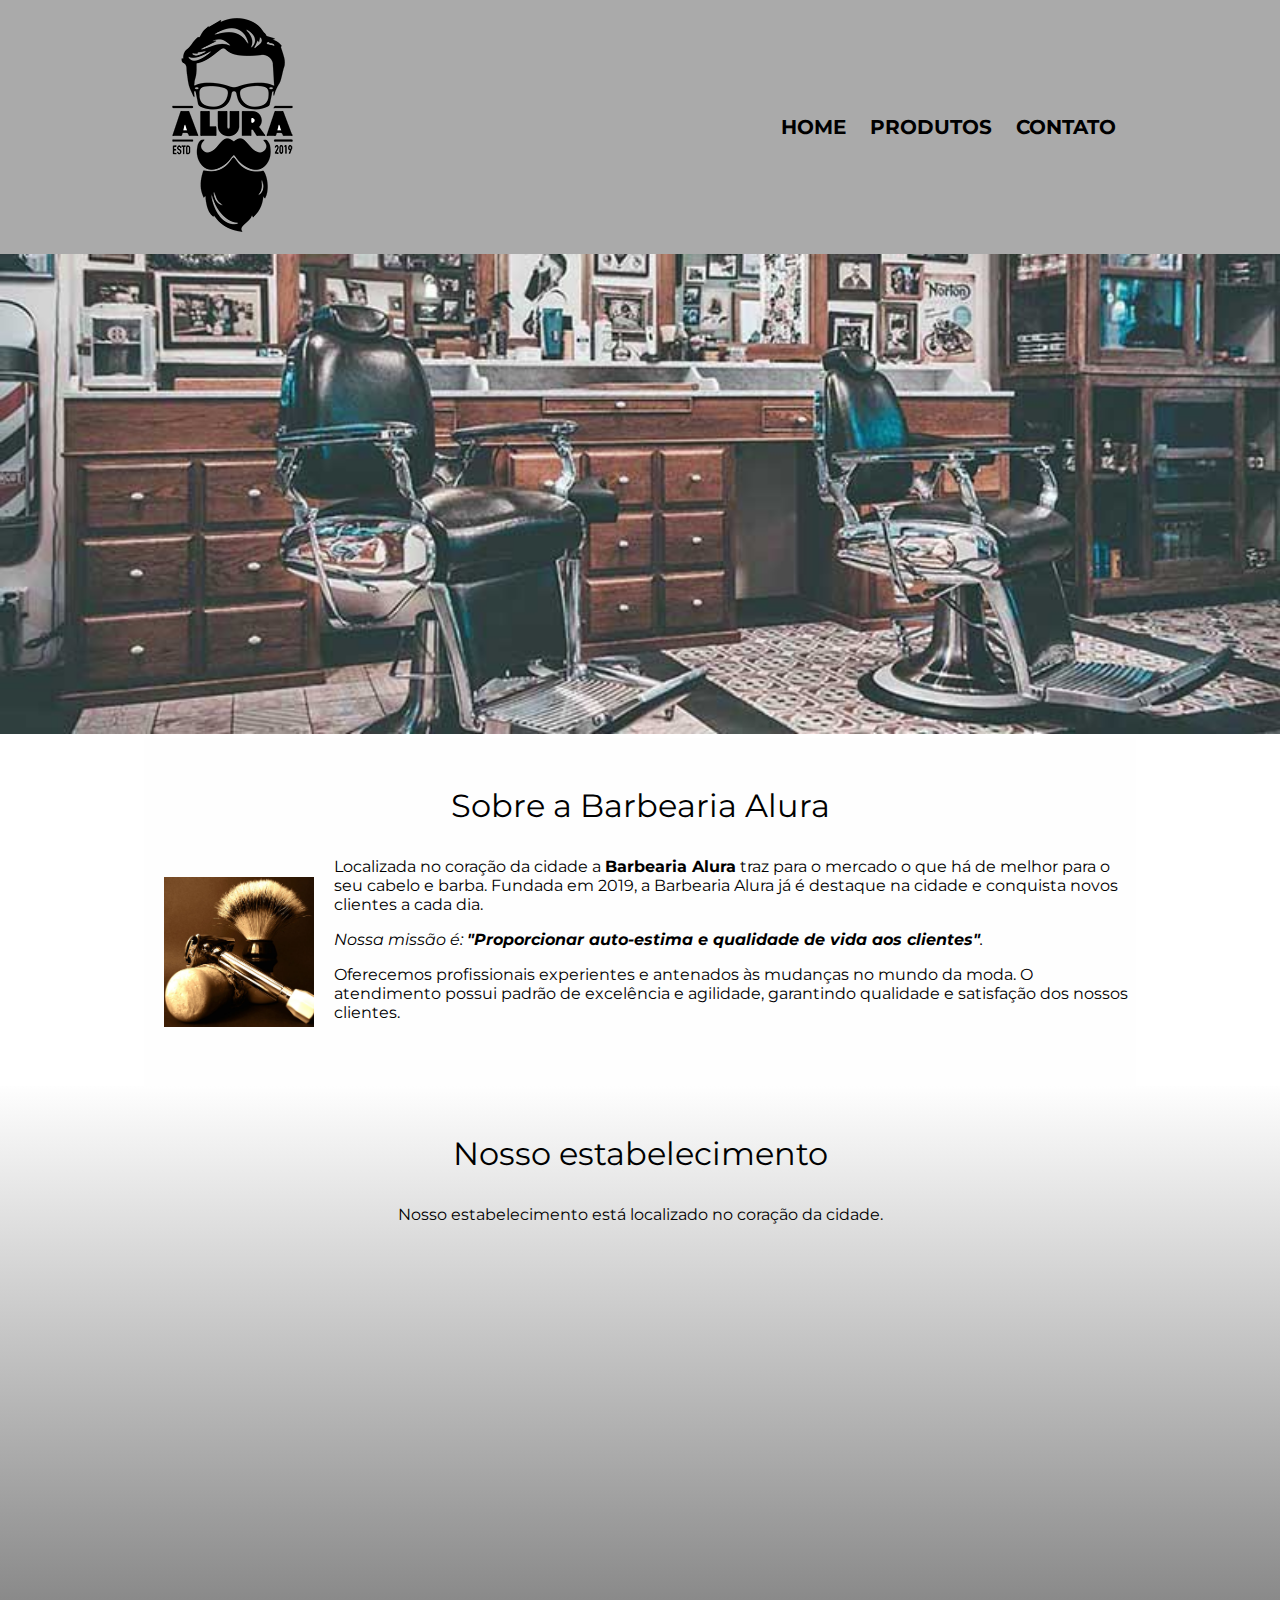
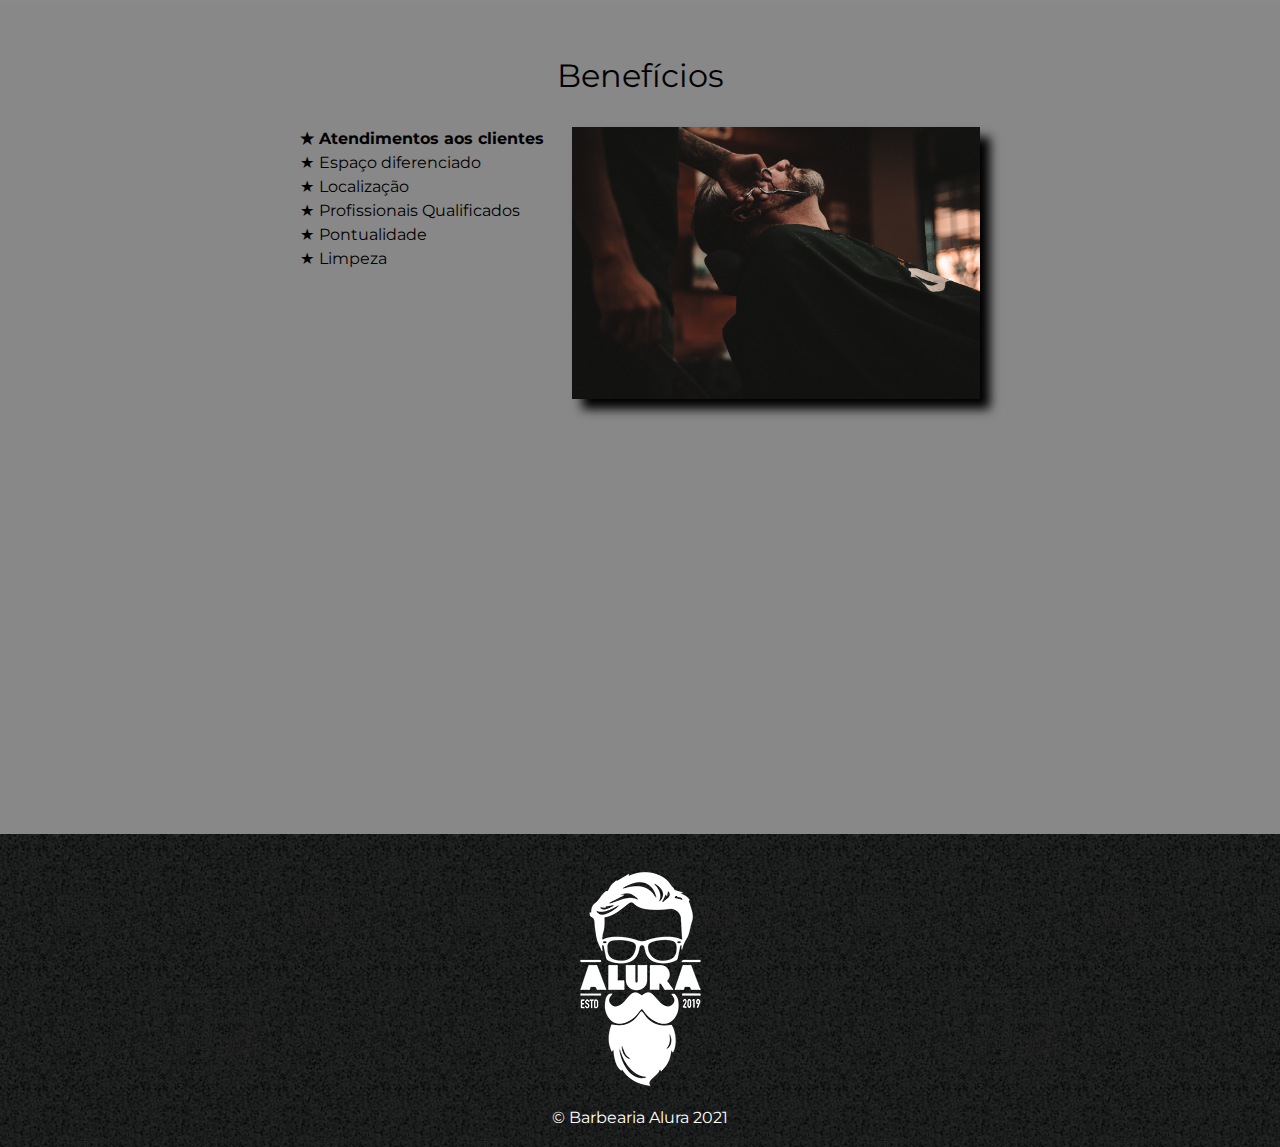
<file: index.html>
<!DOCTYPE html>
<html lang="pt-br">
<head>
    <meta charset="UTF-8">
    <meta http-equiv="X-UA-Compatible" content="IE=edge">
    <meta name="viewport" content="width=device-width, initial-scale=1.0">
    <title>Barbearia Alura</title>
    <link rel="stylesheet" href="./style-home.css">
    <link rel="preconnect" href="https://fonts.googleapis.com">
    <link rel="preconnect" href="https://fonts.gstatic.com" crossorigin>
    <link href="https://fonts.googleapis.com/css2?family=Montserrat&display=swap" rel="stylesheet">
</head>
<body>
    <header>
        <div class="container">
            <div class="logo">
                <img src="./imagens/logo.png" alt="logo">
            </div>
            <nav>
                <a href="./index.html">HOME</a>
                <a href="./produtos.html">PRODUTOS</a>
                <a href="./contato.html">CONTATO</a>
            </nav>
        </div>
    </header>
    <img src="banner.jpg" alt="banner" class="banner">

    <main>
        <section class="principal">
            <h2 class="titulo-principal">Sobre a Barbearia Alura</h2>

            <img src="./imagens/utensilios.jpg" alt="utensilios" class="utensilios">
        
            <p>Localizada no coração da cidade a <strong>Barbearia Alura</strong> traz para o mercado o que há de melhor para o seu cabelo e barba. Fundada em 2019, a Barbearia Alura já é destaque na cidade e conquista novos clientes a cada dia.</p>
            
            <p id="missao"><em>Nossa missão é: <strong>"Proporcionar auto-estima e qualidade de vida aos clientes"</strong>.</em></p>
        
            <p>Oferecemos profissionais experientes e antenados às mudanças no mundo da moda. O atendimento possui padrão de excelência e agilidade, garantindo qualidade e satisfação dos nossos clientes.</p>
        </section>
        <section class="mapa">
            <h3 class="titulo-principal">
                Nosso estabelecimento
            </h3>
            <p>Nosso estabelecimento está localizado no coração da cidade.</p>
            <div class="mapa-conteudo">
                <iframe src="https://www.google.com/maps/embed?pb=!1m18!1m12!1m3!1d29251.587685694798!2d-46.64997416044921!3d-23.588244300000003!2m3!1f0!2f0!3f0!3m2!1i1024!2i768!4f13.1!3m3!1m2!1s0x94ce5a2b2ed7f3a1%3A0xab35da2f5ca62674!2sCaelum%20-%20Escola%20de%20Tecnologia!5e0!3m2!1spt-BR!2sbr!4v1635041773722!5m2!1spt-BR!2sbr" width="100%" height="300" style="border:0;" allowfullscreen="" loading="lazy"></iframe>
            </div>
        </section>
        <section class="beneficios">
            <h3 class="titulo-principal">Benefícios</h3>
            <div class="conteudo-beneficios">
                <ul class="lista-beneficios">
                    <li class="item">Atendimentos aos clientes</li>
                    <li class="item">Espaço diferenciado</li>
                    <li class="item">Localização</li>
                    <li class="item">Profissionais Qualificados</li>
                    <li class="item">Pontualidade</li>
                    <li class="item">Limpeza</li>
                </ul><img src="beneficios.jpg" class="img-beneficios">    
            </div>
            
            <div class="video">
                <iframe width="100%" height="315" src="https://www.youtube.com/embed/wcVVXUV0YUY" title="YouTube video player" frameborder="0" allow="accelerometer; autoplay; clipboard-write; encrypted-media; gyroscope; picture-in-picture" allowfullscreen></iframe>
            </div>
            
        </section>
    </main>
    
    <footer>
        <div class="footer">
            <img src="./imagens/logo-branco.png" alt="">
            <p>&copy; Barbearia Alura 2021</p>
        </div>
    </footer>
</body>
</html>
</file>
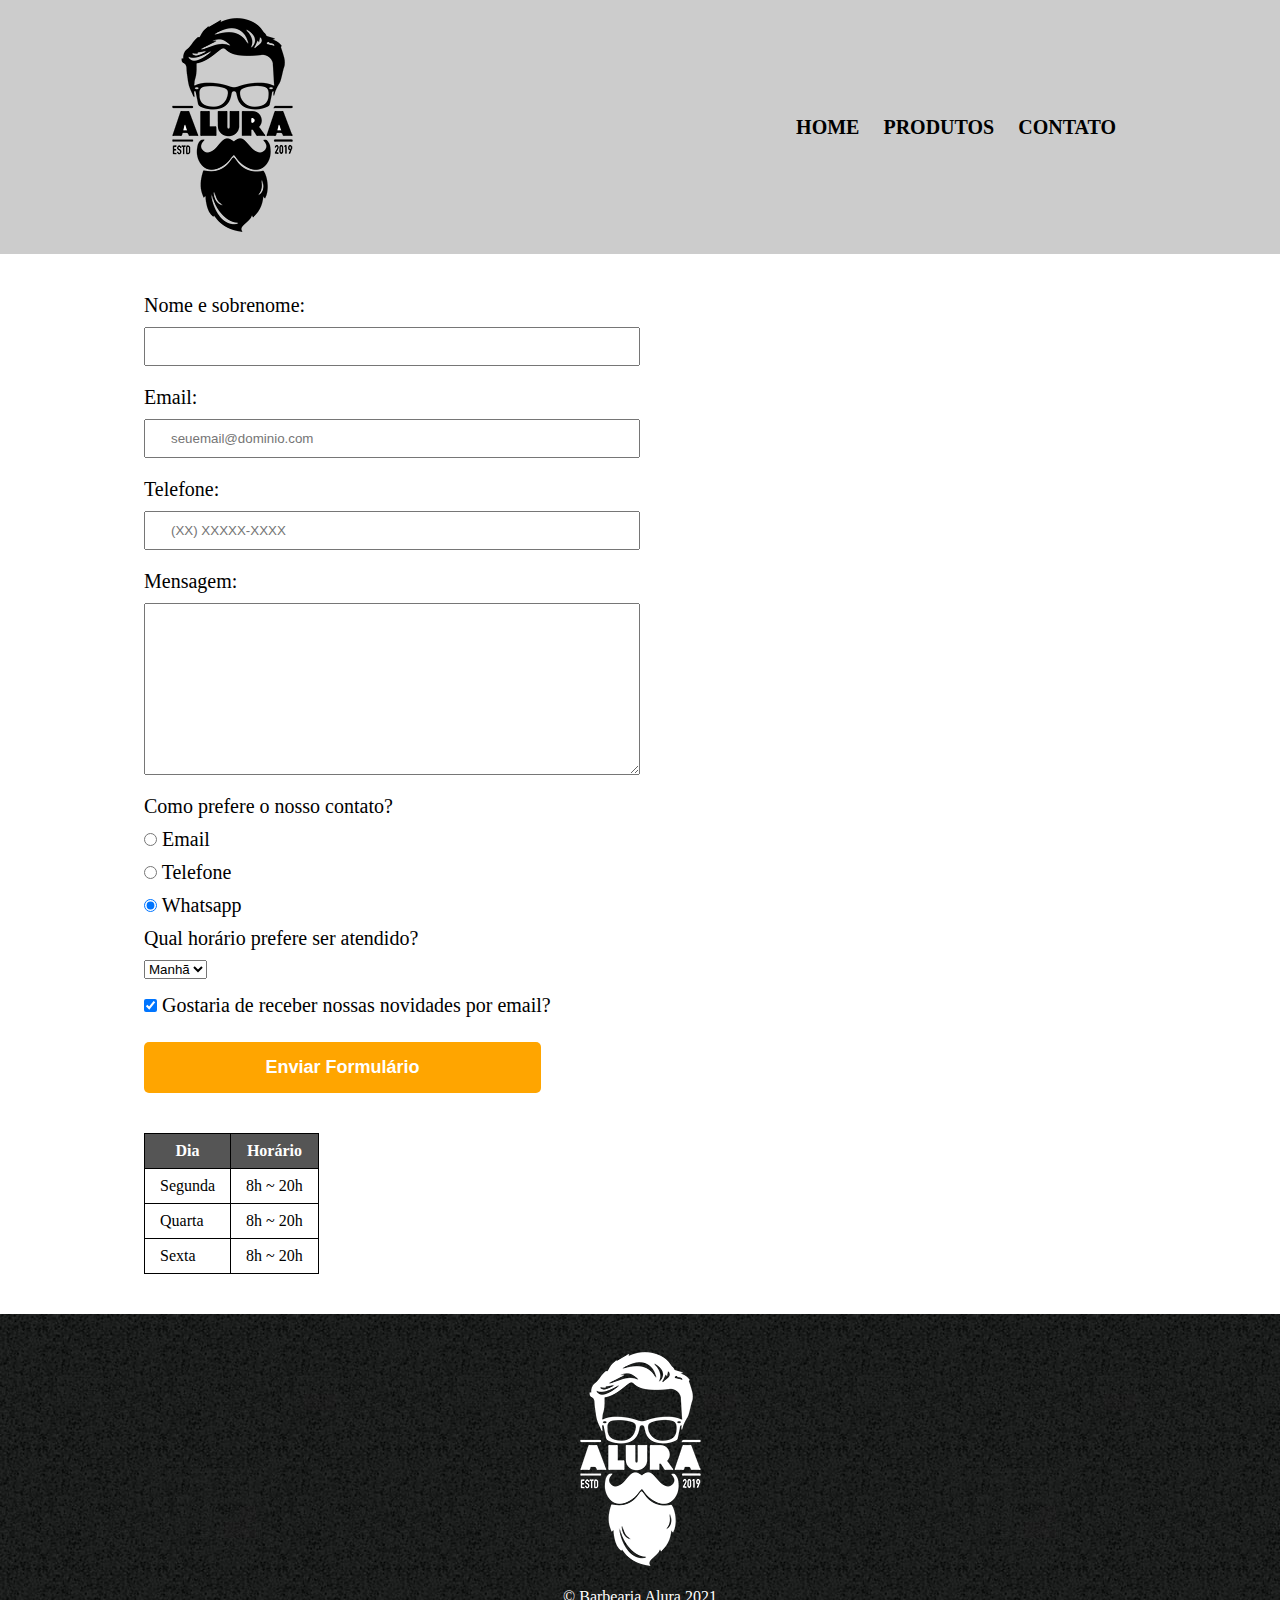
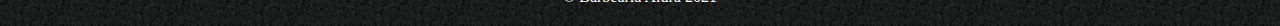
<file: contato.html>
<!DOCTYPE html>
<html lang="pt-br">
<head>
    <meta charset="utf-8">
    <meta http-equiv="X-UA-Compatible" content="IE=edge">
    <meta name="viewport" content="width=device-width, initial-scale=1.0">
    <title>Produtos</title>
    <link rel="stylesheet" href="style.css">
</head>
<body>
    <header>
        <div class="container">
            <div class="logo">
                <img src="./imagens/logo.png" alt="logo">
            </div>
            <nav>
                <a href="./index.html">HOME</a>
                <a href="./produtos.html">PRODUTOS</a>
                <a href="#contato">CONTATO</a>
            </nav>
        </div>
    </header>
    <main>
        <div class="container">
            <form action="">
                <label for="nomesobrenome">Nome e sobrenome:</label>
                <input type="text" name="" id="nomesobrenome" class="input-padrao" required>
                
                <label for="email">Email:</label>
                <input type="email" name="" id="email" class="input-padrao" placeholder="seuemail@dominio.com" required>
                
                <label for="telefone">Telefone:</label>
                <input type="tel" name="" id="telefone" class="input-padrao" placeholder="(XX) XXXXX-XXXX" required>

                <label for="mensagem">Mensagem:</label>
                <textarea name="" id="mensagem" cols="50" rows="10" class="input-padrao" required></textarea>

                <fieldset>
                    <legend>Como prefere o nosso contato?</legend>
                    <label for="radio-email"><input type="radio" value="email" name="contato" id="radio-email"> Email</label>
                    
                    <label for="radio-telefone"><input type="radio" value="telefone" name="contato" id="radio-telefone"> Telefone</label>
                    
                    <label for="radio-whatsapp"><input type="radio" value="whatsapp" name="contato" id="radio-whatsapp" checked> Whatsapp</label>
                </fieldset>

                <fieldset>
                    <legend>Qual horário prefere ser atendido?</legend>
                    <select name="" id="">
                        <option value="">Manhã</option>
                        <option value="">Tarde</option>
                        <option value="">Noite</option>
                    </select>
                </fieldset>

                <label for="novidades"> <input type="checkbox" id="novidades" checked> Gostaria de receber nossas novidades por email?</label>
    
                <input type="submit" value="Enviar Formulário" class="enviar">
            </form>
            <table>
                <thead>
                    <tr>
                        <th>Dia</th>
                        <th>Horário</th>
                    </tr>
                </thead>
                <tbody>
                    <tr>
                        <td>Segunda</td>
                        <td>8h ~ 20h</td>
                    </tr>
                    <tr>
                        <td>Quarta</td>
                        <td>8h ~ 20h</td>
                    </tr>
                    <tr>
                        <td>Sexta</td>
                        <td>8h ~ 20h</td>
                    </tr>
                </tbody>
            </table>
        </div>
    </main>
    <footer>
        <div class="footer">
            <img src="./imagens/logo-branco.png" alt="">
            <p>&copy; Barbearia Alura 2021</p>
        </div>
    </footer>
</body>
</html>
</file>
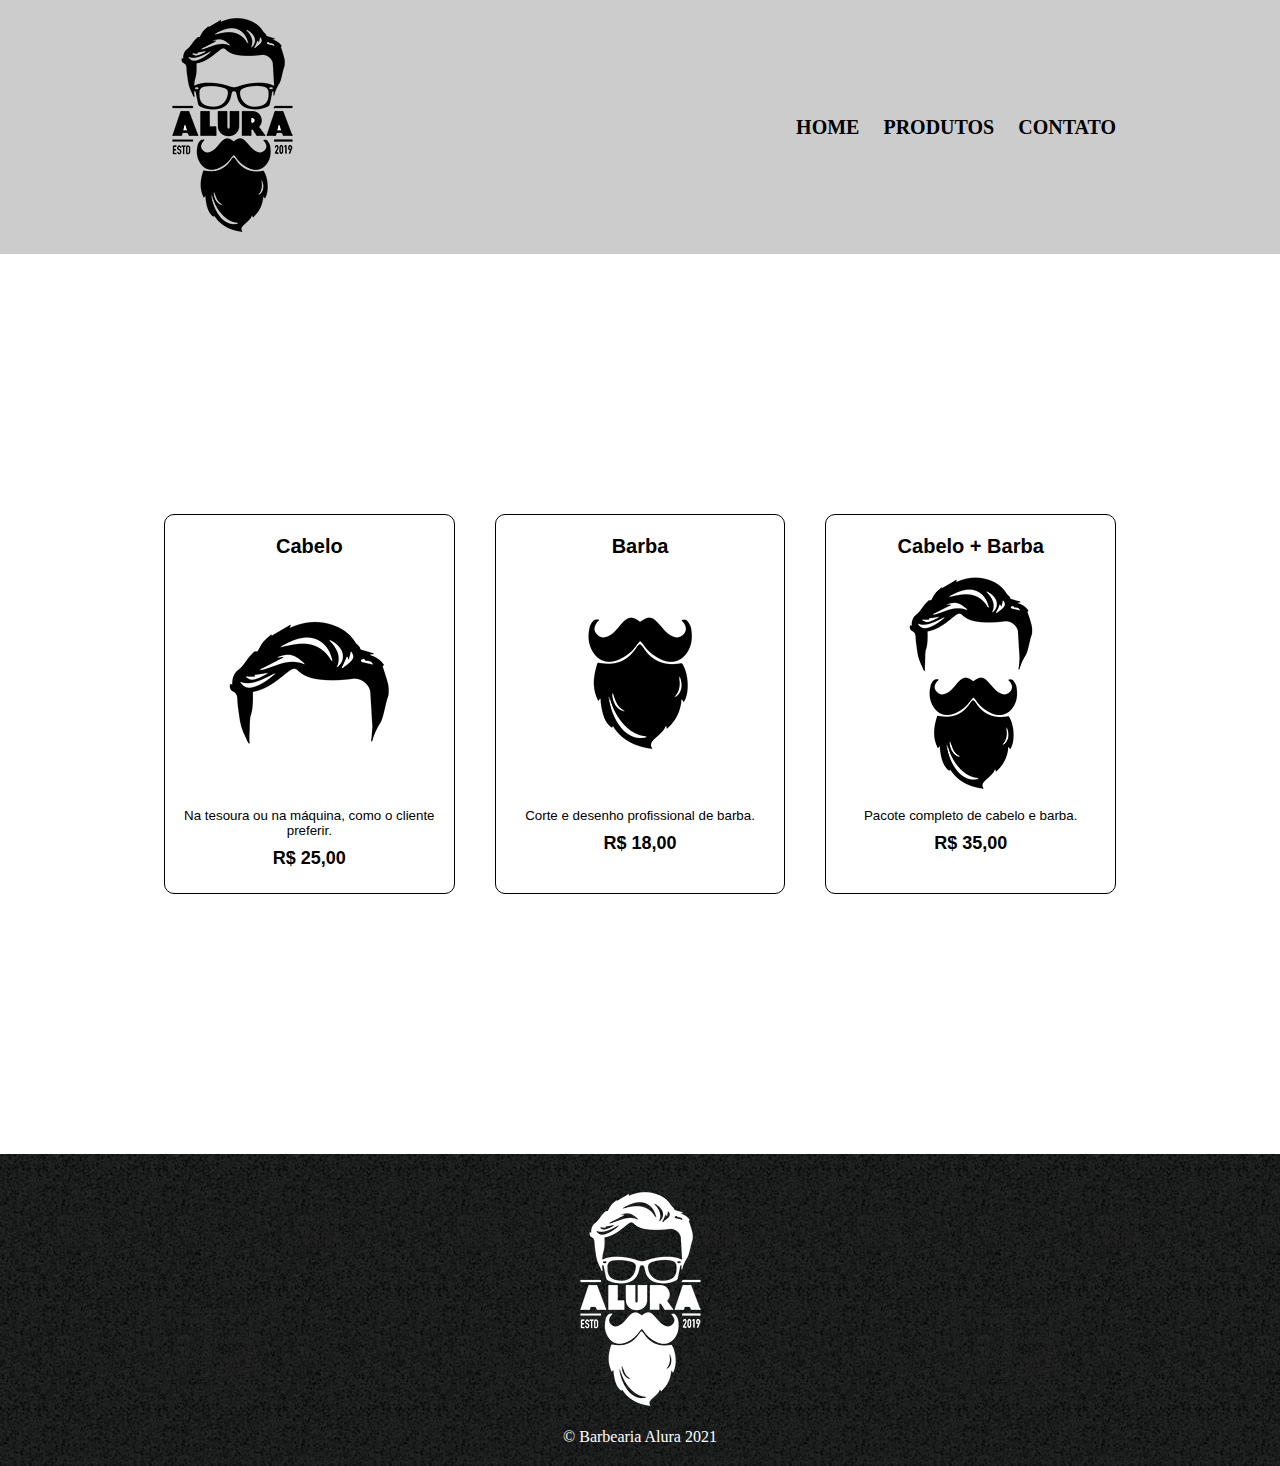
<file: produtos.html>
<!DOCTYPE html>
<html lang="pt-br">
<head>
    <meta charset="utf-8">
    <meta http-equiv="X-UA-Compatible" content="IE=edge">
    <meta name="viewport" content="width=device-width, initial-scale=1.0">
    <title>Produtos</title>
    <link rel="stylesheet" href="style.css">
</head>
<body>
    <header>
        <div class="container">
            <div class="logo">
                <img src="./imagens/logo.png" alt="logo">
            </div>
            <nav>
                <a href="./index.html">HOME</a>
                <a href="#produtos">PRODUTOS</a>
                <a href="./contato.html">CONTATO</a>
            </nav>
        </div>
    </header>
    <main>
        <div class="container">
            <div id="produtos">
                <button class="botao" role="button">
                    <h3 class="titulo">Cabelo</h3>
                    <img src="./imagens/cabelo.jpg" alt="">
                    <p class="descricao">Na tesoura ou na máquina, como o cliente preferir.</p>
                    <p class="preco">R$ 25,00</p>
                </button>
                <button class="botao" role="button">
                    <h3 class="titulo">Barba</h3>
                    <img src="./imagens/barba.jpg" alt="">Corte e desenho profissional de barba.</p>
                    <p class="preco">R$ 18,00</p>
                </button>
                <button class="botao" role="button">
                    <h3 class="titulo">Cabelo + Barba</h3>
                    <img src="./imagens/cabelo+barba.jpg" alt="">Pacote completo de cabelo e barba.</p>
                    <p class="preco">R$ 35,00</p>
                </button>
            </div>
        </div>
    </main>
    <footer>
        <div class="footer">
            <img src="./imagens/logo-branco.png" alt="">
            <p>&copy; Barbearia Alura 2021</p>
        </div>
    </footer>
</body>
</html>
</file>
<file: style-home.css>
*{
    margin: 0;
    padding: 0;
    box-sizing: border-box;
}

body{
    font-family: 'Montserrat', sans-serif;
}

.container, .principal, .mapa-conteudo{
    max-width: 992px;
    margin: auto;
}

header{
    background-color: #aaa;
}

header .container{
    display: flex;
    align-items: center;
    justify-content: space-between;
}

header nav a{
    text-decoration: none;
    color: #000;
    margin-right: 20px;
    font-weight: 700;
    font-size: 20px;
    transition: .3s ease all;
}

header nav a:hover{
    font-size: 22px;
    color: #fff;
    text-decoration: underline;
}

.banner{
    width: 100%;
}

.titulo-principal{
    text-align: center;
    font-size: 2em;
    margin: 0 0 1em;
    font-weight: normal;
    clear: left;
}

.principal{
    padding: 3em 0;
    background: #fefefe;
}

.principal p{
    margin: 0 0 1em;
}

.principal strong{
    font-weight: bold;
}

.principal em{
    font-style: italic;
}

.utensilios{
    width: 150px;
    float: left;
    margin: 20px;
}

.mapa{
    padding: 3em 0;
    background: linear-gradient(#fefefe, #888);
}

.mapa p{
    margin: 0 0 2em;
    text-align: center;
}

.beneficios{
    padding: 3em 0;
    background: #888;
}

.conteudo-beneficios{
    width: 680px;
    margin: 0 auto;
}

.lista-beneficios{
    width: 40%;
    display: inline-block;
    vertical-align: top;
    list-style: none;
}

.item{
    line-height: 1.5;
}

.item:first-child{
    font-weight: bold;
}

.item::before{
    content: "★";
    margin-right: 5px;
}

.img-beneficios{
    width: 60%;
    opacity: 1;
    transition: .5s;
    box-shadow: 10px 10px 10px 0 #000;
}

.img-beneficios:hover{
    opacity: 0.3;
}

.video{
    width: 560px;
    margin: 2em auto;
}

footer{
    text-align: center;
    background: url(./imagens/bg.jpg);
    color: #fff;
    padding: 20px;
}

@media screen and (max-width: 700px) {
    .container, .principal, .conteudo-beneficios, .mapa, .video{
        width: auto;
    }
    h1{
        text-align: center;
    }
    nav{
        position: static;
    }
}
</file>
<file: style.css>
*{
    margin: 0;
    padding: 0;
    box-sizing: border-box;
}

header{
    background-color: #ccc;
}

.container{
    max-width: 992px;
    margin: auto;
}

header .container{
    display: flex;
    align-items: center;
    justify-content: space-between;
}

header nav a{
    text-decoration: none;
    color: #000;
    margin-right: 20px;
    font-weight: 700;
    font-size: 20px;
    transition: .3s ease all;
}

header nav a:hover{
    font-size: 22px;
    color: #fff;
    text-decoration: underline;
}

form{
    margin: 40px 0;
}

form label, form legend{
    display: block;
    font-size: 20px;
    margin: 0 0 10px;
}

form fieldset{
    border: none;
}

.input-padrao{
    display: block;
    margin-bottom: 20px;
    padding: 10px 25px;
    width: 50%;
}

.enviar{
    width: 40%;
    padding: 15px 0;
    background-color: orange;
    color: #fff;
    font-weight: 700;
    font-size: 18px;
    border: none;
    border-radius: 5px;
    cursor: pointer;
    transition: .5s ease all;
}

.enviar:hover{
    background-color: orangered;
    transform: scale(1.2);
}

#novidades{
    margin: 20px 0;
}

table{
    margin: 20px 0 40px;
    border-collapse: collapse;
}

thead{
    background-color: #555;
    color: #fff;
    font-weight: 700;
}

td, th{
    border: 1px solid #000;
    padding: 8px 15px;
}

#produtos{
    display: flex;
    height: 100vh;
    justify-content: center;
    align-items: center;
}

.botao{
    background-color: #fff;
    display: flex;
    flex-direction: column;
    height: 380px;
    width: 30%;
    padding: 20px 10px;
    align-items: center;
    border: 1px solid black;
    margin: 20px;
    border-radius: 10px;
    text-align: center;
    cursor: pointer;
    transition: .2s ease all;
}

.botao:hover{
    border: 2px solid orange;
    color: orange;
    font-size: 14px;
}

.botao:active{
    border: 2px solid #088C19;
    color: #088C19;
}

.titulo{
    font-weight: 600;
    font-size: 20px;
}

.preco{
    font-weight: 700;
    margin-top: 10px;
    font-size: 18px;
}

footer{
    text-align: center;
    background: url(./imagens/bg.jpg);
    color: #fff;
    padding: 20px;
}
</file>
